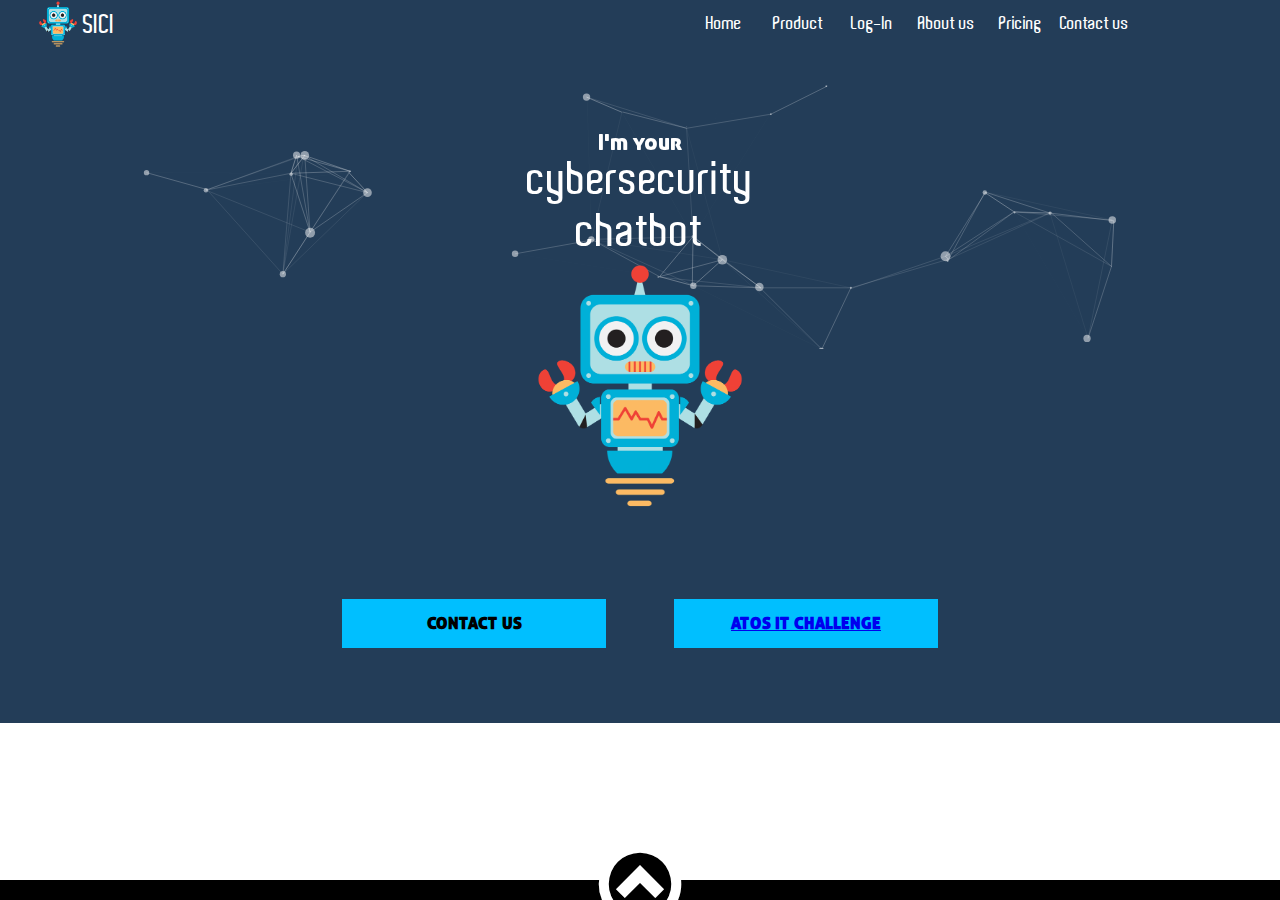
<file: index.html>
<!DOCTYPE html>
<html lang="en">
<head>
    <meta charset="UTF-8">
    <title>SICI</title>
    <meta name="viewport" content="width=device-width, initial-scale=1, maximun-scale=1" >
    <meta name="keywords" content="chatbot, cybersecurity, technology">
    <script src="js/modernizr-custom.js"></script>
    <link rel="stylesheet" href="css/normalize.css">
    <link rel="stylesheet" href="css/icomoon.css">
    <link rel="stylesheet" href="css/aldo.css">
    <link rel="stylesheet" href="css/aller.css">
    <link rel="stylesheet" href="css/index.css">
</head>
<body>
    <header>

       <h1>
           <a onClick="navSection('home')" href="#"><figure><img src="img/sici.png" alt=""></figure></a>
           <a onClick="navSection('home')" href="#">SICI</a>
       </h1>

        <nav class="ioMenu">
            <figure id="showMenu" class="ioMenuMovil" onClick="displayMenu()"><img src="img/menu.png" alt=""></figure>
            <div id="card_menu">
                <figure id="hideMenu" class="ioMenuMovil" onClick="displayMenu()"><img src="img/exit.png" alt=""></figure>
                <figure id="logo_menu"><img src="img/sici2.png" alt=""></figure>
                <ul>
                    <li><a onClick="navSection('home')" href="#">Home</a></li>
                    <li><a onClick="navSection('product')" href="product.html">Product</a></li>
                    <li><a onClick="navSection('log_in')" href="login.html">Log-In</a></li>
                    <li><a onClick="navSection('aboutus')" href="aboutus.html"> About us</a></li>
                    <li><a onClick="navSection('pricing')" href="pricing.html">Pricing</a></li>
                    <li><a onClick="displayFormContact('block')" href="#">Contact us</a></li>
                </ul>
            </div> 
        </nav>

    </header>

    <div id="slider">
        <section class="slide" id="home" style:"display:block">
            <div class="mainanimation">
                <div id="particles-js"></div>
            </div>
            <div class="mainlogo">
                <h2> I'm your <strong> cybersecurity chatbot</strong</h2>
                <figure><img src="img/sici.png" alt=""></figure>
            </div> 
            <div class="buttonspage">
                <div id="contratame" onClick="displayFormContact('block')">CONTACT US</div>
                <a href=https://www.atositchallenge.net/idea/cybersecurity-chatbot-sici/ target="_blank">ATOS IT CHALLENGE</a>
            </div>
        </section>

        <section class="slide" id="product" style:"display:none"></section>
        <section class="slide" id="log_in" style:"display:none"></section>
        <section class="slide" id="aboutus" style:"display:none"></section>
        <section class="slide" id="pricing" style:"display:none"></section>
    </div>

    
    <div id="contact_form">
        <form action="contact.php" id="form1" name="form1" method="post">
            <div id="close_form" onClick="displayFormContact('none')"></div>
            <figure id="logo_mensaje"><img src="iconos/icon-17.png" alt=""></figure>
            <p>Say Hello!!!</p>
            <input type="text" id="name" name="name" placeholder="Name"/>
            <input type="text" id="email" name="email" placeholder="Email"/>
            <textarea name="message" id="message" placeholder="Message"></textarea>
            <input type= "submit" name="Submit" id="button" value="Submit"/>
        </form>
    </div>
    <div id="contact_button"></div>

    <footer>
    <div class="rrss">
        <a href="#"></a>
        <a href="#"></a>
        <a href="#"></a>
        <a href="#"></a>
    </div>
    <p> © 2018 All rights reserved | Privacy Policy </p>
    </footer>

    <script src="js/particles.js"></script>
    <script src="js/app.js"></script>
    <script>
        alertSize();

        function alertSize() { 
          var myWidth = 0, myHeight = 0; 
          if( typeof( window.innerWidth ) == 'number' ) { 
            //No-IE 
            myWidth = window.innerWidth; 
            myHeight = window.innerHeight; 
          } 
          else if( document.documentElement && ( document.documentElement.clientWidth || document.documentElement.clientHeight ) ) {
            //IE 6+ 
            myWidth = document.documentElement.clientWidth; 
            myHeight = document.documentElement.clientHeight; 
          } 
          else if( document.body && ( document.body.clientWidth || document.body.clientHeight ) ) {
            //IE 4 compatible 
            myWidth = document.body.clientWidth; 
            myHeight = document.body.clientHeight; 
          } 
        
            var display;
            var card_menu=document.getElementById("card_menu");
            display = card_menu.style.display;
            if (myWidth<767){
                card_menu.style.display="none";
            }
            else{
                card_menu.style.display="block";
            }
        }
        function displayMenu(){
            var display;
            var card_menu=document.getElementById("card_menu");
            display=card_menu.style.display;

            if (display=="none"){
                card_menu.style.display="block";
            }
            else{
                card_menu.style.display="none";
            }
        }

        function navSection(nav){
            var sections=new Array(5);
            sections[0]="home";
            sections[1]="product";
            sections[2]="log_in";
            sections[3]="aboutus";
            sections[4]="pricing";

            var search;
            var show;
            var bkgr_body;
            var bkgr_menu;
            var bkgrBody; 
            var bkgrMenu

            for (var i=0; i<5; i++){
                search=document.getElementById(sections[i]);
                search.style.display="none"; 
                if (sections[i]==nav){
                    search.style.display="block";
                     if(sections[i] == "home"){
                        bkgrBody = "#233D58";
                        bkgrMenu = "#233D58";
                     }
                     else{
                        bkgrBody = "#f1f1f1";
                        bkgrMenu = "#29abe2";
                     }
                     search.style.background = bkgrBody;
                     var menu= document.getElementsByTagName("header")[0];
                     menu.style.background = bkgrMenu;
                }
            }
        }
        
        function displayFormContact(status){
            var form=document.getElementById("contact_form")
            form.style.display=status;
        }
    </script>

</body>
</html>
</file>
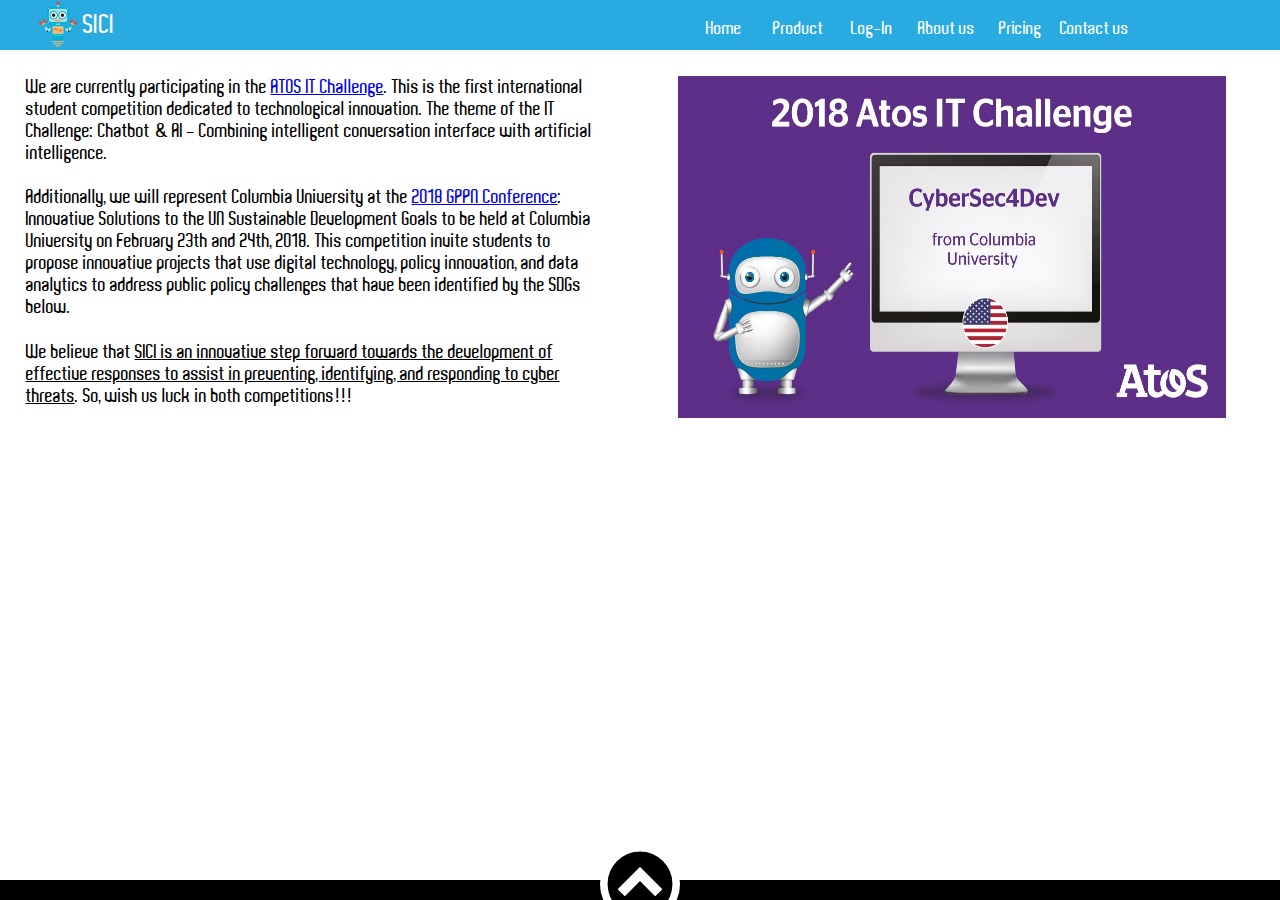
<file: aboutus.html>
<!DOCTYPE html>
<html lang="en">
<head>
    <meta charset="UTF-8">
    <title>SICI</title>
    <meta name="viewport" content="width=device-width, initial-scale=1, maximun-scale=1" >
    <meta name="keywords" content="chatbot, cybersecurity, technology">
    <script src="js/modernizr-custom.js"></script>
    <link rel="stylesheet" href="css/normalize.css">
    <link rel="stylesheet" href="css/icomoon.css">
    <link rel="stylesheet" href="css/aldo.css">
    <link rel="stylesheet" href="css/aller.css">
    <link rel="stylesheet" href="css/rest.css">
</head>
<body>
    
    <header>

       <h1>
           <a  href="index.html"><figure><img src="img/sici.png" alt=""></figure></a>
           <a  href="index.html">SICI</a>
       </h1>
       
        <nav class="ioMenu">
            <figure id="showMenu" class="ioMenuMovil" onClick="displayMenu()"><img src="img/menu.png" alt=""></figure>
            <div id="card_menu">
                <figure id="hideMenu" class="ioMenuMovil" onClick="displayMenu()"><img src="img/exit.png" alt=""></figure>
                <figure id="logo_menu"><img src="img/sici2.png" alt=""></figure>
                <ul>
                    <li><a href="index.html">Home</a></li>
                    <li><a href="product.html">Product</a></li>
                    <li><a href="login.html">Log-In</a></li>
                    <li><a href="#"> About us</a></li>
                    <li><a href="pricing.html">Pricing</a></li>
                    <li><a onClick="displayFormContact('block')" href="#">Contact us</a></li>
                </ul>
            </div> 
        </nav>
    </header>

    <div id="contact_form">
        <form action="contact.php" id="form1" name="form1" method="post">
            <div id="close_form" onClick="displayFormContact('none')"></div>
            <figure id="logo_mensaje"><img src="iconos/icon-17.png" alt=""></figure>
            
            <p>Say Hello!!!</p>
            
            <input type="text" id="name" name="name" placeholder="Name"/>
            
            <input type="text" id="email" name="email" placeholder="Email"/>
            
            <textarea name="message" id="message" placeholder="Message"></textarea>
            
            <input type= "submit" name="Submit" id="button" value="Submit"/>
        </form>
    </div>

    <div id="contact_button"></div>

    <div class="container">
        <div class="info">
            <strong>We are currently participating in the <a href=https://www.atositchallenge.net/ target="_blank">ATOS IT Challenge</a>. This is the first international student competition dedicated to technological innovation. The theme of the IT Challenge: Chatbot & AI - Combining intelligent conversation interface with artificial intelligence.<br><br>
            Additionally, we will represent Columbia University at the <a href=https://www.gppnetwork.org/conferences target="_blank">2018 GPPN Conference</a>: Innovative Solutions to the UN Sustainable Development Goals to be held at Columbia University on February 23th and 24th, 2018. This competition invite students to propose innovative projects that use digital technology, policy innovation, and data analytics to address public policy challenges that have been identified by the SDGs below.<br><br>
            We believe that <u>SICI is an innovative step forward towards the development of effective responses to assist in preventing, identifying, and responding to cyber threats</u>. So, wish us luck in both competitions!!!
            </strong></div>
        <div class="image"><img src="img/atos.jpg"></div>
    </div>

    <footer>
    <div class="rrss">
        <a href="#"></a>
        <a href="#"></a>
        <a href="#"></a>
        <a href="#"></a>
    </div>
    <p> © 2018 All rights reserved | Privacy Policy </p>
    </footer>

    <script>
            function displayFormContact(status){
            var form=document.getElementById("contact_form")
            form.style.display=status;
        }

            function displayMenu(){
            var display;
            var card_menu=document.getElementById("card_menu");
            display=card_menu.style.display;

            if (display=="none"){
                card_menu.style.display="block";
            }
            else{
                card_menu.style.display="none";
            }
        }
          document.getElementsByTagName("header")[0].style.background = "#29abe2";           
    </script>

</body>
</html>
</file>
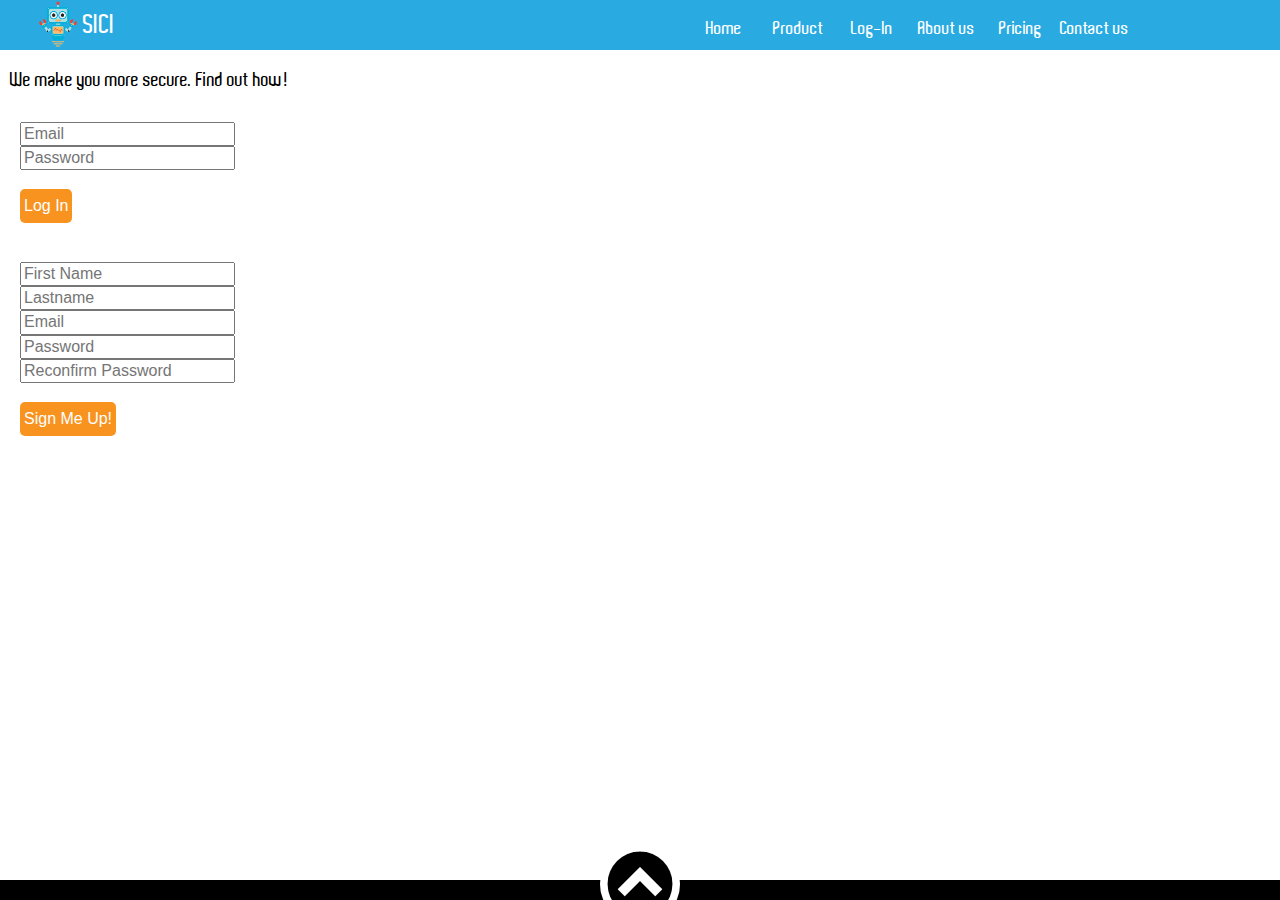
<file: login.html>
<!DOCTYPE html>
<html lang="en">
<head>
    <meta charset="UTF-8">
    <title>SICI</title>
    <meta name="viewport" content="width=device-width, initial-scale=1, maximun-scale=1" >
    <meta name="keywords" content="chatbot, cybersecurity, technology">
    <script src="js/modernizr-custom.js"></script>
    <link rel="stylesheet" href="css/normalize.css">
    <link rel="stylesheet" href="css/icomoon.css">
    <link rel="stylesheet" href="css/aldo.css">
    <link rel="stylesheet" href="css/aller.css">
    <link rel="stylesheet" href="css/rest.css">
</head>
<body>
    <header>
       <h1>
           <a href="index.html"><figure><img src="img/sici.png" alt=""></figure></a>
           <a href="index.html">SICI</a>
        </h1>
        <nav class="ioMenu">
            <figure id="showMenu" class="ioMenuMovil" onClick="displayMenu()"><img src="img/menu.png" alt=""></figure>
            <div id="card_menu">
                <figure id="hideMenu" class="ioMenuMovil" onClick="displayMenu()"><img src="img/exit.png" alt=""></figure>
                <figure id="logo_menu"><img src="img/sici2.png" alt=""></figure>
                <ul>
                    <li><a href="index.html">Home</a></li>
                    <li><a href="product.html">Product</a></li>
                    <li><a href="#">Log-In</a></li>
                    <li><a href="aboutus.html"> About us</a></li>
                    <li><a href="pricing.html">Pricing</a></li>
                    <li><a onClick="displayFormContact('block')" href="#">Contact us</a></li>
                </ul>
            </div> 
        </nav>
    </header>

    <div id="contact_form">
        <form action="contact.php" id="form1" name="form1" method="post">
            <div id="close_form" onClick="displayFormContact('none')"></div>
            <figure id="logo_mensaje"><img src="iconos/icon-17.png" alt=""></figure>
            <p>Say Hello!!!</p>
            <input type="text" id="name" name="name" placeholder="Name"/>
            <input type="text" id="email" name="email" placeholder="Email"/>
            <textarea name="message" id="message" placeholder="Message"></textarea>
            <input type= "submit" name="Submit" id="button" value="Submit"/>
        </form>
    </div>
    <div id="contact_button"></div>
        
    <h3>We make you more secure. Find out how! </h3>
    <div id="signin"> 
        <form class="well form-inline" action="login.php" method="post">
            <input type="text" class="input-small" placeholder="Email"  name="email" >
            <input type="password" class="input-small" placeholder="Password" name="password">
            <br><br>
            <button type="submit" class="btn btn-warning" id="logmein">Log In</button>
        </form>
    </div>
    <div id="signup">
        <form action="signup.php" method="post">
            <input type="text" name="signup-firstname" id="signup-firstname" placeholder="First Name">
            <br>
            <input type="text" name="signup-lastname" id="signup-lastname" placeholder="Lastname">
            <br>
            <input type="text" name="signup-email" id="signup-email" placeholder="Email">
            <br>
            <input type="password" name="signup-password" id="signup-password" placeholder="Password">
            <br>
            <input type="password" name="signup-repassword" id="signup-repassword" placeholder="Reconfirm Password">
            <br><br>
            <button type="submit"  class="btn btn-warning" id="signmeup">Sign Me Up!</button>
        </form>
        </div>
    <footer>
        <div class="rrss">
            <a href="#"></a>
            <a href="#"></a>
            <a href="#"></a>
            <a href="#"></a>
        </div>
        <p> © 2018 All rights reserved | Privacy Policy </p>
    </footer>
    <script>
            function displayFormContact(status){
            var form=document.getElementById("contact_form")
            form.style.display=status;
        }

            function displayMenu(){
            var display;
            var card_menu=document.getElementById("card_menu");
            display=card_menu.style.display;

            if (display=="none"){
                card_menu.style.display="block";
            }
            else{
                card_menu.style.display="none";
            }
        }
          document.getElementsByTagName("header")[0].style.background = "#29abe2";              
    </script>

</body>
</html>
</file>
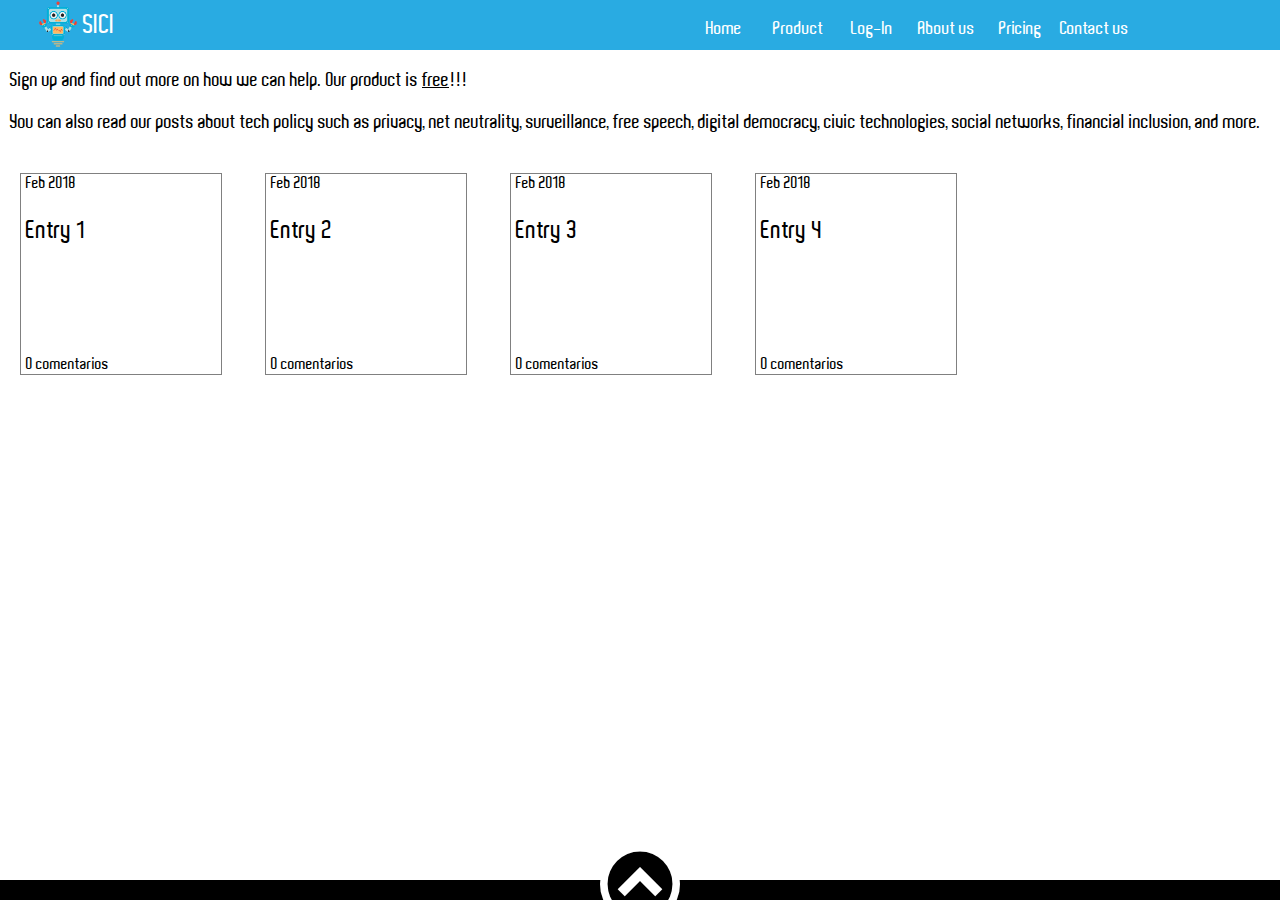
<file: pricing.html>
<!DOCTYPE html>
<html lang="en">
<head>
    <meta charset="UTF-8">
    <title>SICI</title>
    <meta name="viewport" content="width=device-width, initial-scale=1, maximun-scale=1" >
    <meta name="keywords" content="chatbot, cybersecurity, technology">
    <script src="js/modernizr-custom.js"></script>
    <link rel="stylesheet" href="css/normalize.css">
    <link rel="stylesheet" href="css/icomoon.css">
    <link rel="stylesheet" href="css/aldo.css">
    <link rel="stylesheet" href="css/aller.css">
    <link rel="stylesheet" href="css/rest.css">
</head>
<body>
    
    <header>
       <h1>
           <a href="index.html"> <figure><img src="img/sici.png" alt=""></figure></a>
           <a  href="index.html">SICI</a>
       </h1>
       
        <nav class="ioMenu">
            <figure id="showMenu" class="ioMenuMovil" onClick="displayMenu()"><img src="img/menu.png" alt=""></figure>
            <div id="card_menu">
                <figure id="hideMenu" class="ioMenuMovil" onClick="displayMenu()"><img src="img/exit.png" alt=""></figure>
                <figure id="logo_menu"><img src="img/sici2.png" alt=""></figure>
                <ul>
                    <li><a href="index.html">Home</a></li>
                    <li><a href="product.html">Product</a></li>
                    <li><a href="login.html">Log-In</a></li>
                    <li><a href="aboutus.html"> About us</a></li>
                    <li><a href="#">Pricing</a></li>
                    <li><a onClick="displayFormContact('block')" href="#">Contact us</a></li>
                </ul>
            </div> 
        </nav>
    </header>

    <div id="contact_form">
        <form action="contact.php" id="form1" name="form1" method="post">
            <div id="close_form" onClick="displayFormContact('none')"></div>
            <figure id="logo_mensaje"><img src="iconos/icon-17.png" alt=""></figure>
            <p>Say Hello!!!</p>
            <input type="text" id="name" name="name" placeholder="Name"/>
            <input type="text" id="email" name="email" placeholder="Email"/>
            <textarea name="message" id="message" placeholder="Message"></textarea>
            <input type= "submit" name="Submit" id="button" value="Submit"/>
        </form>
    </div>
    <div id="contact_button"></div>

    <h3>Sign up and find out more on how we can help. Our product is <u>free</u>!!!</h3>
    <h3>You can also read our posts about tech policy such as privacy, net neutrality, surveillance, free speech, digital democracy, civic technologies, social networks, financial inclusion, and more. </h3>
    
    <div id="container_blog">

        <article class="post">
          <div class="post_text">
            <span>Feb 2018</span>
            <h2>Entry 1</h2>
            <p>0 comentarios</p>
          </div>
        </article>

        <article class="post">
          <div class="post_text">
            <span>Feb 2018</span>
            <h2>Entry 2</h2>
            <p>0 comentarios</p>
          </div>
        </article>

        <article class="post">
          <div class="post_text">
            <span>Feb 2018</span>
            <h2>Entry 3</h2>
            <p>0 comentarios</p>
          </div>
        </article>
        <article class="post">
          <div class="post_text">
            <span>Feb 2018</span>
            <h2>Entry 4</h2>
            <p>0 comentarios</p>
          </div>
        </article>
    
      </div>

    <footer>
    <div class="rrss">
        <a href="#"></a>
        <a href="#"></a>
        <a href="#"></a>
        <a href="#"></a>
    </div>
    <p> © 2018 All rights reserved | Privacy Policy </p>
    </footer>

    <script>
            function displayFormContact(status){
            var form=document.getElementById("contact_form")
            form.style.display=status;
        }

            function displayMenu(){
            var display;
            var card_menu=document.getElementById("card_menu");
            display=card_menu.style.display;

            if (display=="none"){
                card_menu.style.display="block";
            }
            else{
                card_menu.style.display="none";
            }
        }
          document.getElementsByTagName("header")[0].style.background = "#29abe2";
                    
    </script>

</body>
</html>
</file>
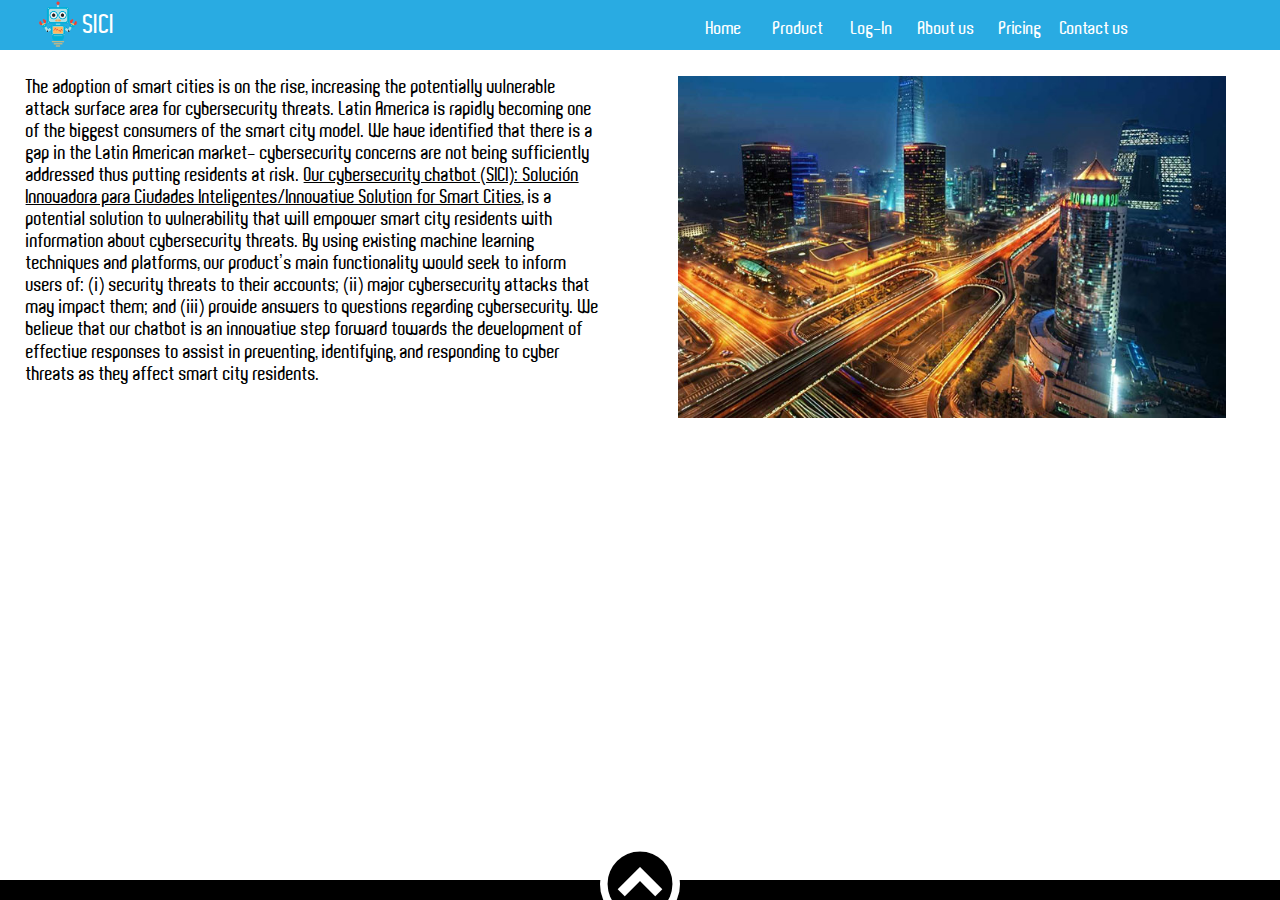
<file: product.html>
<!DOCTYPE html>
<html lang="en">
<head>
    <meta charset="UTF-8">
    <title>SICI</title>
    <meta name="viewport" content="width=device-width, initial-scale=1, maximun-scale=1" >
    <meta name="keywords" content="chatbot, cybersecurity, technology">
    <script src="js/modernizr-custom.js"></script>
    <link rel="stylesheet" href="css/normalize.css">
    <link rel="stylesheet" href="css/icomoon.css">
    <link rel="stylesheet" href="css/aldo.css">
    <link rel="stylesheet" href="css/aller.css">
    <link rel="stylesheet" href="css/rest.css">
</head>

<body> 
    <header>
       <h1>
           <a href="index.html"><figure><img src="img/sici.png" alt=""></figure>
           </a>
           <a href="index.html">SICI</a>
       </h1>
       
        <nav class="ioMenu">
            <figure id="showMenu" class="ioMenuMovil" onClick="displayMenu()"><img src="img/menu.png" alt=""></figure>
            <div id="card_menu">
                <figure id="hideMenu" class="ioMenuMovil" onClick="displayMenu()"><img src="img/exit.png" alt=""></figure>
                <figure id="logo_menu"><img src="img/sici2.png" alt=""></figure>
                <ul>
                    <li><a href="index.html">Home</a></li>
                    <li><a href="#">Product</a></li>
                    <li><a href="login.html">Log-In</a></li>
                    <li><a href="aboutus.html"> About us</a></li>
                    <li><a href="pricing.html">Pricing</a></li>
                    <li><a onClick="displayFormContact('block')" href="#">Contact us</a></li>
                </ul>
            </div> 
        </nav>
    </header>


    <div class="container">
        <div class="info">
            <strong>The adoption of smart cities is on the rise, increasing the potentially vulnerable attack surface area for cybersecurity threats. Latin America is rapidly becoming one of the biggest consumers of the smart city model. We have identified that there is a gap in the Latin American market- cybersecurity concerns are not being sufficiently addressed thus putting residents at risk. <u>Our cybersecurity chatbot (SICI): Solución Innovadora para Ciudades Inteligentes/Innovative Solution for Smart Cities</u>, is a potential solution to vulnerability that will empower smart city residents with information about cybersecurity threats. By using existing machine learning techniques and platforms, our product’s main functionality would seek to inform users of: (i) security threats to their accounts; (ii) major cybersecurity attacks that may impact them; and (iii) provide answers to questions regarding cybersecurity. We believe that our chatbot is an innovative step forward towards the development of effective responses to assist in preventing, identifying, and responding to cyber threats as they affect smart city residents.</strong></div>
        <div class="image"><img src="img/smartcities.jpg"></div>
    </div>

    <div id="contact_form">
        <form action="contact.php" id="form1" name="form1" method="post">
            <div id="close_form" onClick="displayFormContact('none')"></div>
            <figure id="logo_mensaje"><img src="iconos/icon-17.png" alt=""></figure>
            <p>Say Hello!!!</p>
            <input type="text" id="name" name="name" placeholder="Name"/>
            <input type="text" id="email" name="email" placeholder="Email"/>
            <textarea name="message" id="message" placeholder="Message"></textarea>
            <input type= "submit" name="Submit" id="button" value="Submit"/>
        </form>
    </div>
    <div id="contact_button"></div>
    
    <footer>
    <div class="rrss">
        <a href="#"></a>
        <a href="#"></a>
        <a href="#"></a>
        <a href="#"></a>
    </div>
    <p> © 2018 All rights reserved | Privacy Policy </p>
    </footer>

    <script>
            function displayFormContact(status){
            var form=document.getElementById("contact_form")
            form.style.display=status;
        }

            function displayMenu(){
            var display;
            var card_menu=document.getElementById("card_menu");
            display=card_menu.style.display;

            if (display=="none"){
                card_menu.style.display="block";
            }
            else{
                card_menu.style.display="none";
            }
        }
          document.getElementsByTagName("header")[0].style.background = "#29abe2";
                    
    </script>

</body>
</html>
</file>
<file: css/icomoon.css>
@font-face {
  font-family: 'icomoon';
  src:  url('fonts/icomoon.eot?4g10l');
  src:  url('fonts/icomoon.eot?4g10l#iefix') format('embedded-opentype'),
    url('fonts/icomoon.ttf?4g10l') format('truetype'),
    url('fonts/icomoon.woff?4g10l') format('woff'),
    url('fonts/icomoon.svg?4g10l#icomoon') format('svg');
  font-weight: normal;
  font-style: normal;
}

[class^="icon-"], [class*=" icon-"] {
  /* use !important to prevent issues with browser extensions that change fonts */
  font-family: 'icomoon' !important;
  speak: none;
  font-style: normal;
  font-weight: normal;
  font-variant: normal;
  text-transform: none;
  line-height: 1;

  /* Better Font Rendering =========== */
  -webkit-font-smoothing: antialiased;
  -moz-osx-font-smoothing: grayscale;
}

.icon-home:before {
  content: "\e900";
}
.icon-home2:before {
  content: "\e901";
}
.icon-home3:before {
  content: "\e902";
}
.icon-office:before {
  content: "\e903";
}
.icon-newspaper:before {
  content: "\e904";
}
.icon-pencil:before {
  content: "\e905";
}
.icon-pencil2:before {
  content: "\e906";
}
.icon-quill:before {
  content: "\e907";
}
.icon-pen:before {
  content: "\e908";
}
.icon-blog:before {
  content: "\e909";
}
.icon-eyedropper:before {
  content: "\e90a";
}
.icon-droplet:before {
  content: "\e90b";
}
.icon-paint-format:before {
  content: "\e90c";
}
.icon-image:before {
  content: "\e90d";
}
.icon-images:before {
  content: "\e90e";
}
.icon-camera:before {
  content: "\e90f";
}
.icon-headphones:before {
  content: "\e910";
}
.icon-music:before {
  content: "\e911";
}
.icon-play:before {
  content: "\e912";
}
.icon-film:before {
  content: "\e913";
}
.icon-video-camera:before {
  content: "\e914";
}
.icon-dice:before {
  content: "\e915";
}
.icon-pacman:before {
  content: "\e916";
}
.icon-spades:before {
  content: "\e917";
}
.icon-clubs:before {
  content: "\e918";
}
.icon-diamonds:before {
  content: "\e919";
}
.icon-bullhorn:before {
  content: "\e91a";
}
.icon-connection:before {
  content: "\e91b";
}
.icon-podcast:before {
  content: "\e91c";
}
.icon-feed:before {
  content: "\e91d";
}
.icon-mic:before {
  content: "\e91e";
}
.icon-book:before {
  content: "\e91f";
}
.icon-books:before {
  content: "\e920";
}
.icon-library:before {
  content: "\e921";
}
.icon-file-text:before {
  content: "\e922";
}
.icon-profile:before {
  content: "\e923";
}
.icon-file-empty:before {
  content: "\e924";
}
.icon-files-empty:before {
  content: "\e925";
}
.icon-file-text2:before {
  content: "\e926";
}
.icon-file-picture:before {
  content: "\e927";
}
.icon-file-music:before {
  content: "\e928";
}
.icon-file-play:before {
  content: "\e929";
}
.icon-file-video:before {
  content: "\e92a";
}
.icon-file-zip:before {
  content: "\e92b";
}
.icon-copy:before {
  content: "\e92c";
}
.icon-paste:before {
  content: "\e92d";
}
.icon-stack:before {
  content: "\e92e";
}
.icon-folder:before {
  content: "\e92f";
}
.icon-folder-open:before {
  content: "\e930";
}
.icon-folder-plus:before {
  content: "\e931";
}
.icon-folder-minus:before {
  content: "\e932";
}
.icon-folder-download:before {
  content: "\e933";
}
.icon-folder-upload:before {
  content: "\e934";
}
.icon-price-tag:before {
  content: "\e935";
}
.icon-price-tags:before {
  content: "\e936";
}
.icon-barcode:before {
  content: "\e937";
}
.icon-qrcode:before {
  content: "\e938";
}
.icon-ticket:before {
  content: "\e939";
}
.icon-cart:before {
  content: "\e93a";
}
.icon-coin-dollar:before {
  content: "\e93b";
}
.icon-coin-euro:before {
  content: "\e93c";
}
.icon-coin-pound:before {
  content: "\e93d";
}
.icon-coin-yen:before {
  content: "\e93e";
}
.icon-credit-card:before {
  content: "\e93f";
}
.icon-calculator:before {
  content: "\e940";
}
.icon-lifebuoy:before {
  content: "\e941";
}
.icon-phone:before {
  content: "\e942";
}
.icon-phone-hang-up:before {
  content: "\e943";
}
.icon-address-book:before {
  content: "\e944";
}
.icon-envelop:before {
  content: "\e945";
}
.icon-pushpin:before {
  content: "\e946";
}
.icon-location:before {
  content: "\e947";
}
.icon-location2:before {
  content: "\e948";
}
.icon-compass:before {
  content: "\e949";
}
.icon-compass2:before {
  content: "\e94a";
}
.icon-map:before {
  content: "\e94b";
}
.icon-map2:before {
  content: "\e94c";
}
.icon-history:before {
  content: "\e94d";
}
.icon-clock:before {
  content: "\e94e";
}
.icon-clock2:before {
  content: "\e94f";
}
.icon-alarm:before {
  content: "\e950";
}
.icon-bell:before {
  content: "\e951";
}
.icon-stopwatch:before {
  content: "\e952";
}
.icon-calendar:before {
  content: "\e953";
}
.icon-printer:before {
  content: "\e954";
}
.icon-keyboard:before {
  content: "\e955";
}
.icon-display:before {
  content: "\e956";
}
.icon-laptop:before {
  content: "\e957";
}
.icon-mobile:before {
  content: "\e958";
}
.icon-mobile2:before {
  content: "\e959";
}
.icon-tablet:before {
  content: "\e95a";
}
.icon-tv:before {
  content: "\e95b";
}
.icon-drawer:before {
  content: "\e95c";
}
.icon-drawer2:before {
  content: "\e95d";
}
.icon-box-add:before {
  content: "\e95e";
}
.icon-box-remove:before {
  content: "\e95f";
}
.icon-download:before {
  content: "\e960";
}
.icon-upload:before {
  content: "\e961";
}
.icon-floppy-disk:before {
  content: "\e962";
}
.icon-drive:before {
  content: "\e963";
}
.icon-database:before {
  content: "\e964";
}
.icon-undo:before {
  content: "\e965";
}
.icon-redo:before {
  content: "\e966";
}
.icon-undo2:before {
  content: "\e967";
}
.icon-redo2:before {
  content: "\e968";
}
.icon-forward:before {
  content: "\e969";
}
.icon-reply:before {
  content: "\e96a";
}
.icon-bubble:before {
  content: "\e96b";
}
.icon-bubbles:before {
  content: "\e96c";
}
.icon-bubbles2:before {
  content: "\e96d";
}
.icon-bubble2:before {
  content: "\e96e";
}
.icon-bubbles3:before {
  content: "\e96f";
}
.icon-bubbles4:before {
  content: "\e970";
}
.icon-user:before {
  content: "\e971";
}
.icon-users:before {
  content: "\e972";
}
.icon-user-plus:before {
  content: "\e973";
}
.icon-user-minus:before {
  content: "\e974";
}
.icon-user-check:before {
  content: "\e975";
}
.icon-user-tie:before {
  content: "\e976";
}
.icon-quotes-left:before {
  content: "\e977";
}
.icon-quotes-right:before {
  content: "\e978";
}
.icon-hour-glass:before {
  content: "\e979";
}
.icon-spinner:before {
  content: "\e97a";
}
.icon-spinner2:before {
  content: "\e97b";
}
.icon-spinner3:before {
  content: "\e97c";
}
.icon-spinner4:before {
  content: "\e97d";
}
.icon-spinner5:before {
  content: "\e97e";
}
.icon-spinner6:before {
  content: "\e97f";
}
.icon-spinner7:before {
  content: "\e980";
}
.icon-spinner8:before {
  content: "\e981";
}
.icon-spinner9:before {
  content: "\e982";
}
.icon-spinner10:before {
  content: "\e983";
}
.icon-spinner11:before {
  content: "\e984";
}
.icon-binoculars:before {
  content: "\e985";
}
.icon-search:before {
  content: "\e986";
}
.icon-zoom-in:before {
  content: "\e987";
}
.icon-zoom-out:before {
  content: "\e988";
}
.icon-enlarge:before {
  content: "\e989";
}
.icon-shrink:before {
  content: "\e98a";
}
.icon-enlarge2:before {
  content: "\e98b";
}
.icon-shrink2:before {
  content: "\e98c";
}
.icon-key:before {
  content: "\e98d";
}
.icon-key2:before {
  content: "\e98e";
}
.icon-lock:before {
  content: "\e98f";
}
.icon-unlocked:before {
  content: "\e990";
}
.icon-wrench:before {
  content: "\e991";
}
.icon-equalizer:before {
  content: "\e992";
}
.icon-equalizer2:before {
  content: "\e993";
}
.icon-cog:before {
  content: "\e994";
}
.icon-cogs:before {
  content: "\e995";
}
.icon-hammer:before {
  content: "\e996";
}
.icon-magic-wand:before {
  content: "\e997";
}
.icon-aid-kit:before {
  content: "\e998";
}
.icon-bug:before {
  content: "\e999";
}
.icon-pie-chart:before {
  content: "\e99a";
}
.icon-stats-dots:before {
  content: "\e99b";
}
.icon-plus:before {
  content: "\ea0a";
}
.icon-minus:before {
  content: "\ea0b";
}
.icon-info:before {
  content: "\ea0c";
}
.icon-cancel-circle:before {
  content: "\ea0d";
}
.icon-blocked:before {
  content: "\ea0e";
}
.icon-cross:before {
  content: "\ea0f";
}
.icon-checkmark:before {
  content: "\ea10";
}
.icon-checkmark2:before {
  content: "\ea11";
}
.icon-spell-check:before {
  content: "\ea12";
}
.icon-enter:before {
  content: "\ea13";
}
.icon-exit:before {
  content: "\ea14";
}
.icon-play2:before {
  content: "\ea15";
}
.icon-pause:before {
  content: "\ea16";
}
.icon-stop:before {
  content: "\ea17";
}
.icon-previous:before {
  content: "\ea18";
}
.icon-next:before {
  content: "\ea19";
}
.icon-backward:before {
  content: "\ea1a";
}
.icon-forward2:before {
  content: "\ea1b";
}
.icon-play3:before {
  content: "\ea1c";
}
.icon-pause2:before {
  content: "\ea1d";
}
.icon-stop2:before {
  content: "\ea1e";
}
.icon-backward2:before {
  content: "\ea1f";
}
.icon-arrow-down:before {
  content: "\ea36";
}
.icon-arrow-up-left2:before {
  content: "\ea39";
}
.icon-arrow-up2:before {
  content: "\ea3a";
}
.icon-arrow-up-right2:before {
  content: "\ea3b";
}
.icon-arrow-right2:before {
  content: "\ea3c";
}
.icon-arrow-down-right2:before {
  content: "\ea3d";
}
.icon-arrow-down2:before {
  content: "\ea3e";
}
.icon-arrow-down-left2:before {
  content: "\ea3f";
}
.icon-arrow-left2:before {
  content: "\ea40";
}
.icon-circle-up:before {
  content: "\ea41";
}
.icon-circle-down:before {
  content: "\ea43";
}
.icon-facebook:before {
  content: "\ea90";
}
.icon-facebook2:before {
  content: "\ea91";
}
.icon-whatsapp:before {
  content: "\ea93";
}
.icon-youtube2:before {
  content: "\ea9e";
}
.icon-tumblr:before {
  content: "\eab9";
}
.icon-tumblr2:before {
  content: "\eaba";
}
.icon-skype:before {
  content: "\eac5";
}
.icon-linkedin:before {
  content: "\eac9";
}
.icon-linkedin2:before {
  content: "\eaca";
}
</file>
<file: css/aldo.css>
@font-face{
    font-family: "aldo";
    src: url("fonts/Aldo.ttf") format("truetype");
    font-weight: normal;
    font-style:normal;
}
</file>
<file: css/aller.css>
@font-face{
    font-family: "aller";
    src: url("fonts/Aller.ttf") format("truetype");
    font-weight: normal;
    font-style:normal;
}
</file>
<file: css/index.css>
body{
    font-size: 16px;
    font-family: 'aldo', sans-serif;
    position: relative;
}
header{
    width: 100%;
    height: 35px;
    background: #233D58;
    position: relative;
    z-index: 999;
}
header h1{
    display: none;
}
header nav .ioMenuMovil{
   height: 25px;
   width: 120px;
   cursor: pointer;
   line-height: 40px;
   margin: 0px 0px 0px 10px;
   padding-top: 5px;
}
header nav .ioMenuMovil img{
    height: 100%;
}
header nav #card_menu{
    display: none;
    position: relative;
    width: 230px;
    background:white;
    top: -30px;
    left: 0px;
    border-right: 3px solid #AFAEAE;
    z-index: 999;
    padding-bottom: 50px;
}
header nav #card_menu #logo_menu{
    height:200px;
    width:80%;
    margin: 30px 0px ;
    margin-left: 10%;
    margin-bottom: 50px;
}
header nav #card_menu #logo_menu img{
    width: 100%;
}
header nav #card_menu ul{
    margin-top: -20px;  
}

header nav #card_menu ul li{
    list-style: none;
    font-size: 1.5em;
    line-height: 37px; 
}
header nav #card_menu ul li a{
    text-decoration: none;
    color:black;
}
#slider{
    width:100%;
    position: relative;
    height:600px;
}
#slider section.slide{
    position: relative;
    width:100%;
    top: -20px;
    left: 0px;
}
#slider #home{
    background: #233D58;
    font-family:'aller';
    position:relative;
    text-align:center; 
    padding-bottom: 70px;
}
#slider #home .mainanimation{
    width:80%;
    margin-left:10%;
    min-height: 300px;
    position:absolute;
}
canvas {
  display: block;
  vertical-align: bottom;
}
/* ---- particles.js container ---- */
#particles-js {
  position: absolute;
  width: 100%;
  height: 100%;
  background-color: none;
  background-image: url("");
  background-repeat: no-repeat;
  background-size: cover;
  background-position: 50% 50%;
}
#slider #home .mainlogo{
    background: none;
    position:relative;
    width:60vw;
    margin-left:20vw;
    min-height:430px;
}
#slider #home .mainlogo h2{
    font-size: 1.2em;
    padding-top: 80px;
    color: white;
    font-weight:lighter;
}
#slider #home .mainlogo strong{
    font-size: 2em;
   font-family: 'aldo';
   display: block;
}
#slider #home .mainlogo figure,
#slider #home .mainlogo figure img{
   width:100%;
   margin: 0%;
}
#slider #home .buttonspage{
    width:100%;
    text-align: center;
}
#slider #home .buttonspage >*{
    display: inline-block;
    width:40%;
    margin:5px 2.5%;
    padding: 15px 2.5%;
}
#slider #home #contratame{
    cursor: pointer;
    background: #00BFFF;
    /*background:#F8931F;*/
}
#slider #home a{
    cursor: pointer;
    background:#00BFFF;
}
#contact_form{
    position: absolute;
    right: 0px;
    top: 35px;
    background: white;
    width: 250px;
    box-shadow: 0px 0px 3px #9F9E9E;
    font-family: 'aller';
    height: 100vh;
    z-index: 999;
    display:none;
}
#contact_form #close_form{
    position:absolute;
    width: 30px;
    height: 30px;
    left: 85%;
    top: 190px;
}
#contact_form #close_form:hover{
    cursor: pointer;
}
#contact_form #close_form:before{
    font-family:'icomoon';
    content: "\ea0f";
    top: 5px;
    top: 9px;
    position: relative;
}
#contact_form figure{
    height: 180px;
    width: 100%;
    margin: 0px;
    padding: 0px;
    text-align:center;
    background: #29abe2;
}
#contact_form figure img{
    height:100%;
    margin:0px;
}
#contact_form p{
    margin: 20px;
    width:90%;
    margin-left:5%;
}
#contact_form input,
#contact_form textarea{
    display: block;
    margin: 20px;
    border: none;
    border-bottom:2px solid gray;
    width: 90%;
    margin-left:5%;
    padding-bottom: 3px;
    margin-bottom: 50px;
    font-weight: bold;
}
#contact_form #button{
    background: #F8931F;
    color: white;
    border: none;
    padding: 8px 0px;
    border-radius: 5px;
}
footer{
    width: 100%;
    background: black;
    color: white;
    text-align: center;
    z-index:90;
    height:150px;
    position: fixed;
    bottom:-130px ;
}
footer:hover{
    bottom:0px;
}
footer:after{
    content:"\ea43";
    font-family:'icomoon';
    position: absolute;
    top: 0px;
    left:50%;
    width: 80px;
    height: 80px;
    margin-left:-40px;
    margin-top:-30px;
    border-radius: 50%;
    background: black;
    color:white;
    transform: rotate(180deg);
    font-size:5em;
    transition-duration: 0.4s;
}
footer:hover:after{
    transform:rotate(0deg);
    background:white;
    color:black;
}
footer .rrss{
    margin-top: 70px;
    width: 100%;
    height:40px;
}
footer .rrss a{
    width: 40px;
    height:40px;
    display:inline-block;
    position:relative;
}
footer .rrss a:before{
    color:white;
    text-decoration:none;
    position: absolute;
    font-size:2em;
    top:5px;
    left:5px;
    font-family: 'icomoon';
}
footer .rrss a:nth-child(1):before{   
    content: "\ea90";
}
footer .rrss a:nth-child(2):before{   
    content: "\eac5";
}
footer .rrss a:nth-child(3):before{   
    content: "\eaca";
}
footer .rrss a:nth-child(4):before{   
    content: "\ea93";
}
footer p{
    font-size:0.7em;
    font-weight: lighter;
    font-family:'aller';
}
@media screen and (min-width: 480px){
    #slider #home .mainlogo{
        width: 270px;
        left:50%;
        margin-left:-135px;
        padding-bottom:50px;
    }
    #slider #home .mainlogo h2{
        font-size: 1.4em;
    }
    #slider #home .mainlogo figure{
        width: 80%;
        margin-left: 10%
    }
    #slider #home .buttonspage>*{
       width:200px; 
    }
}

@media screen and (min-width: 600px){
    body{
        background: none;
    }
}
@media screen and (min-width: 767px){
    body{
        background: none;

    }
    header{
        height: 50px;
    }
    header h1{
        display: inline-block;
        width: 20%;
        margin: 0px;
        height: 50px;
        margin-left: 80px;
        line-height: 50px;
        min-width: 200px;
    }
    header h1 > *{
        display: inline-block;
        vertical-align: middle;
        text-decoration: none;
        color: white;
        font-size: 0.8em;
        margin: 0px 3px;
        /*top:20px;*/
        position: absolute;
    }
    header h1 figure{
        height: 40px;
        width: 40px;
        margin: 0px 0px 0px -45px;
    }
    header h1 figure img{
        width: 100%;
    }
    header nav{
        display: inline-block;
        vertical-align: middle;
        width: 62%;
        top:20px;
        position: absolute;
    }
    header nav #showMenu,
    header nav #hideMenu{
        display:none;
    }
    header nav #card_menu{
        display: inline-block;
        border:none;
        background:none;
        position:relative;
        top: 0px;
        width:100%;
        text-align: right;
        padding-bottom: 0px;
    }
    header nav #card_menu figure{
        display: none;
    }
    header nav #card_menu ul{
        padding: 0px;
        margin: 0px;
        margin-top: -15px;
    }
     header nav #card_menu ul li{
       display: inline-block;
       width: 75px;
       text-align: center;
       font-size:1.1em;
       margin: 0px -2px;
    }
    header nav #card_menu ul li a{
       color:white;
    }
    #contact_form{
        top: 50px;
        width: 400px;
    }
}
@media screen and (min-width: 950px){
    body{
        background: none;
    }
}
</file>
<file: css/rest.css>
body{
    font-size: 16px;
    font-family: 'aldo', sans-serif;
    position: relative;
}
header{
    width: 100%;
    height: 35px;
    background: #233D58;
    position: relative;
    z-index: 999;
}
header h1{
    display: none;
}
header nav .ioMenuMovil{
   height: 25px;
   width: 120px;
   cursor: pointer;
   line-height: 40px;
   margin: 0px 0px 0px 10px;
   padding-top: 5px;
}
header nav .ioMenuMovil img{
    height: 100%;
}
header nav #card_menu{
    display: none;
    position: relative;
    width: 230px;
    background:white;
    top: -30px;
    left: 0px;
    border-right: 3px solid #AFAEAE;
    z-index: 999;
    padding-bottom: 50px;
}
header nav #card_menu #logo_menu{
    height:200px;
    width:80%;
    margin: 30px 0px ;
    margin-left: 10%;
    margin-bottom: 50px;
}
header nav #card_menu #logo_menu img{
    width: 100%;
}
header nav #card_menu ul{
    margin-top: -20px;  
}

header nav #card_menu ul li{
    list-style: none;
    font-size: 1.5em;
    line-height: 37px; 
}

header nav #card_menu ul li a{
    text-decoration: none;
    color:black;
}
h3{
   margin:20px 10px; 
}
#signin{
   position: relative;
   margin:10px;
   height:110px;
   width:30%;
   padding: 10px;
   
}
#signup{
   position: relative;
   margin:10px;
   height:180px;
   width:30%;
   padding: 10px;

   
}
#signmeup, #logmein{
    background: #F8931F;
    color: white;
    border: none;
    padding: 8px 4px;
    border-radius: 5px;
}
.container{
    width:100%;
    height:400px;
    position:relative;
    display:block;
}
.info{
    width:45%;
    height:90%;
    margin: 2%;
    position:absolute;
    display:block;
}
.image{
    width:45%;
    height:90%;
    margin:2%;
    float:right;
    display:block;

}
.image img{
    height:95%;
    width:95%;
}
.info strong{
    font-size: 1.2em;
}
.post{
    width:200px;
    height:200px;
    margin:20px;
    display:inline-block;
    border:1px gray solid;
}
.post_text span, h2, p{
    padding:5px;
}

.post_text p{
    top: 80px;
    position:relative;
}
#contact_form{
    position: absolute;
    right: 0px;
    top: 35px;
    background: white;
    width: 250px;
    box-shadow: 0px 0px 3px #9F9E9E;
    font-family: 'aller';
    height: 100vh;
    z-index: 999;
    display:none;
}
#contact_form #close_form{
    position:absolute;
    width: 30px;
    height: 30px;
    left: 85%;
    top: 190px;
}
#contact_form #close_form:hover{
    cursor: pointer;
}
#contact_form #close_form:before{
    font-family:'icomoon';
    content: "\ea0f";
    top: 5px;
    top: 9px;
    position: relative;
}
#contact_form figure{
    height: 180px;
    width: 100%;
    margin: 0px;
    padding: 0px;
    text-align:center;
    background: #29abe2;
}
#contact_form figure img{
    height:100%;
    margin:0px;
}
#contact_form p{
    margin: 20px;
    width:90%;
    margin-left:5%;
}
#contact_form input,
#contact_form textarea{
    display: block;
    margin: 20px;
    border: none;
    border-bottom:2px solid gray;
    width: 90%;
    margin-left:5%;
    padding-bottom: 3px;
    margin-bottom: 50px;
    font-weight: bold;
}
#contact_form #button{
    background: #F8931F;
    color: white;
    border: none;
    padding: 8px 0px;
    border-radius: 5px;
}
footer{
    width: 100%;
    background: black;
    color: white;
    text-align: center;
    z-index:90;
    height:150px;
    position: fixed;
    bottom:-130px ;
}
footer:hover{
    bottom:0px;
}
footer:after{
    content:"\ea43";
    font-family:'icomoon';
    position: absolute;
    top: 0px;
    left:50%;
    width: 80px;
    height: 80px;
    margin-left:-40px;
    margin-top:-30px;
    border-radius: 50%;
    background: black;
    color:white;
    transform: rotate(180deg);
    font-size:5em;
    transition-duration: 0.4s;
}
footer:hover:after{
    transform:rotate(0deg);
    background:white;
    color:black;
}
footer .rrss{
    margin-top: 70px;
    width: 100%;
    height:40px;
}
footer .rrss a{
    width: 40px;
    height:40px;
    display:inline-block;
    position:relative;
}
footer .rrss a:before{
    color:white;
    text-decoration:none;
    position: absolute;
    font-size:2em;
    top:5px;
    left:5px;
    font-family: 'icomoon';
}
footer .rrss a:nth-child(1):before{   
    content: "\ea90";
}
footer .rrss a:nth-child(2):before{   
    content: "\eac5";
}
footer .rrss a:nth-child(3):before{   
    content: "\eaca";
}
footer .rrss a:nth-child(4):before{   
    content: "\ea93";
}
footer p{
    font-size:0.7em;
    font-weight: lighter;
    font-family:'aller';
}
@media screen and (min-width: 480px){
    #slider #home .mainlogo{
        width: 270px;
        left:50%;
        margin-left:-135px;
        padding-bottom:50px;
    }
    #slider #home .mainlogo h2{
        font-size: 1.4em;
    }
    #slider #home .mainlogo figure{
        width: 80%;
        margin-left: 10%
    }
    #slider #home .buttonspage>*{
       width:200px; 
    }
}

@media screen and (min-width: 600px){
    body{
        background: none;
    }
}
@media screen and (min-width: 767px){
    body{
        background: none;

    }
    header{
        height: 50px;
    }
    header h1{
        display: inline-block;
        width: 20%;
        margin: 0px;
        height: 50px;
        margin-left: 80px;
        line-height: 50px;
        min-width: 200px;
    }
    header h1 > *{
        display: inline-block;
        vertical-align: middle;
        text-decoration: none;
        color: white;
        font-size: 0.8em;
        margin: 0px 3px;
        /*top:20px;*/
        position: absolute;
    }
    header h1 figure{
        height: 40px;
        width: 40px;
        margin: 0px 0px 0px -45px;
    }
    header h1 figure img{
        width: 100%;
    }
    header nav{
        display: inline-block;
        vertical-align: middle;
        width: 62%;
        top:20px;
        position: absolute;
    }
    header nav #showMenu,
    header nav #hideMenu{
        display:none;
    }
    header nav #card_menu{
        display: inline-block;
        border:none;
        background:none;
        position:relative;
        top: 0px;
        width:100%;
        text-align: right;
        padding-bottom: 0px;
    }
    header nav #card_menu figure{
        display: none;
    }
    header nav #card_menu ul{
        padding: 0px;
        margin: 0px;
        margin-top: -15px;
    }
     header nav #card_menu ul li{
       display: inline-block;
       width: 75px;
       text-align: center;
       font-size:1.1em;
       margin: 0px -2px;
    }
    header nav #card_menu ul li a{
       color:white;
    }
    #contact_form{
        top: 50px;
        width: 400px;
    }
}
@media screen and (min-width: 950px){
    body{
        background: none;
    }
}
</file>
